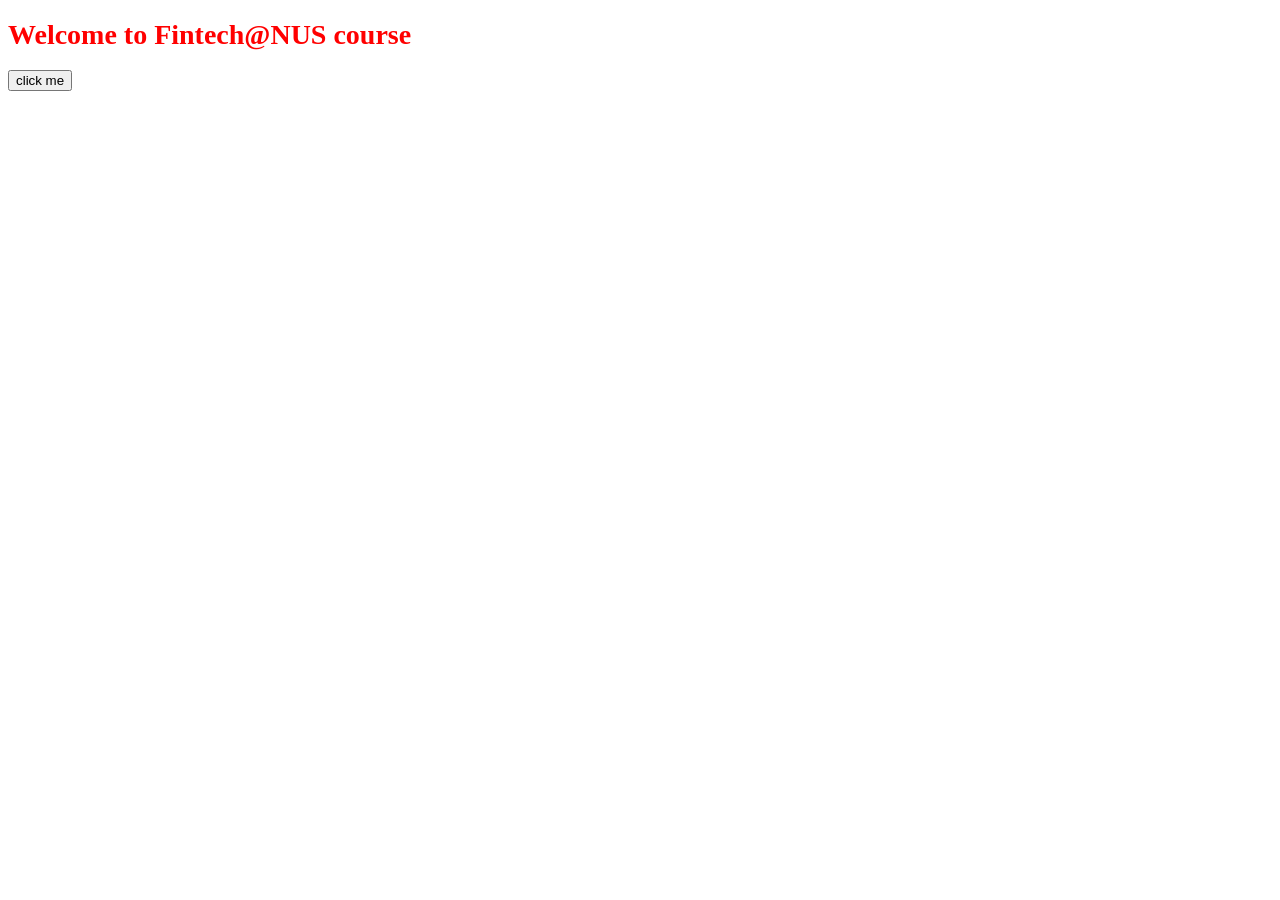
<file: basics-jsHtml/index.html>
<!DOCTYPE html>
<html lang="en">
  <head>
    <meta charset="utf-8" />
    <meta name="viewport" content="width=device-width, initial-scale=1" />
    <title>My Sample Pages</title>
    <link rel="stylesheet" href="mystyle.css">
    <script src="myscript.js"></script>
    <!-- My sample pages -->
  </head>
  <body>
    
    <h1 id="h1ref"> Welcome to Fintech@NUS course </h1>
    <button onclick="myFunction()">click me</button>

  </body>
</html>
</file>
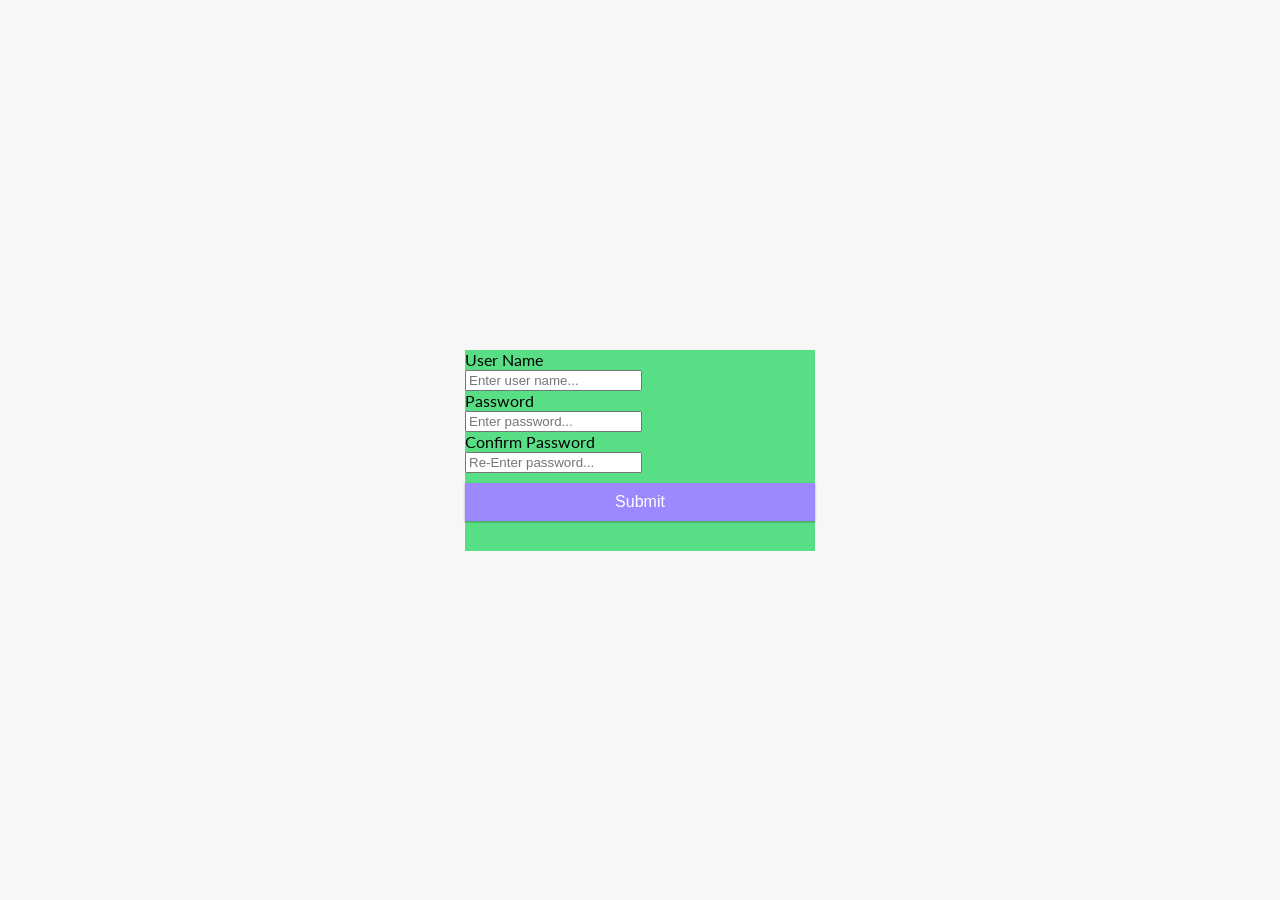
<file: jsHTMLformValidation/index.html>
<!DOCTYPE html>
<html lang="en">
  <head>
    <meta charset="UTF-8" />
    <meta name="viewport" content="width=device-width, initial-scale=1.0" />
    <meta http-equiv="X-UA-Compatible" content="ie=edge" />
    <title>My Sample Password Validation</title>
    <link rel="stylesheet" href="mystyle.css" />

    <!-- My sample pages -->
  </head>
  <body>
    <div class="container">
      <form id="form">
        <div class="form-control">
          <label for="username">User Name</label>    <br/>
          <input type="text" id="username" placeholder="Enter user name..." />  <br/>
          <label for="pwd1">Password</label>     <br/>
          <input type="password" id="pwd1" placeholder="Enter password..." />  <br/>
          <label for="pwd1">Confirm Password</label>     <br/>
          <input type="password" id="pwd2" placeholder="Re-Enter password..." />

        </div>

        <button class="btn">Submit</button>
      </form>
    </div>

    <script src="validate.js"></script>
  </body>
</html>
</file>
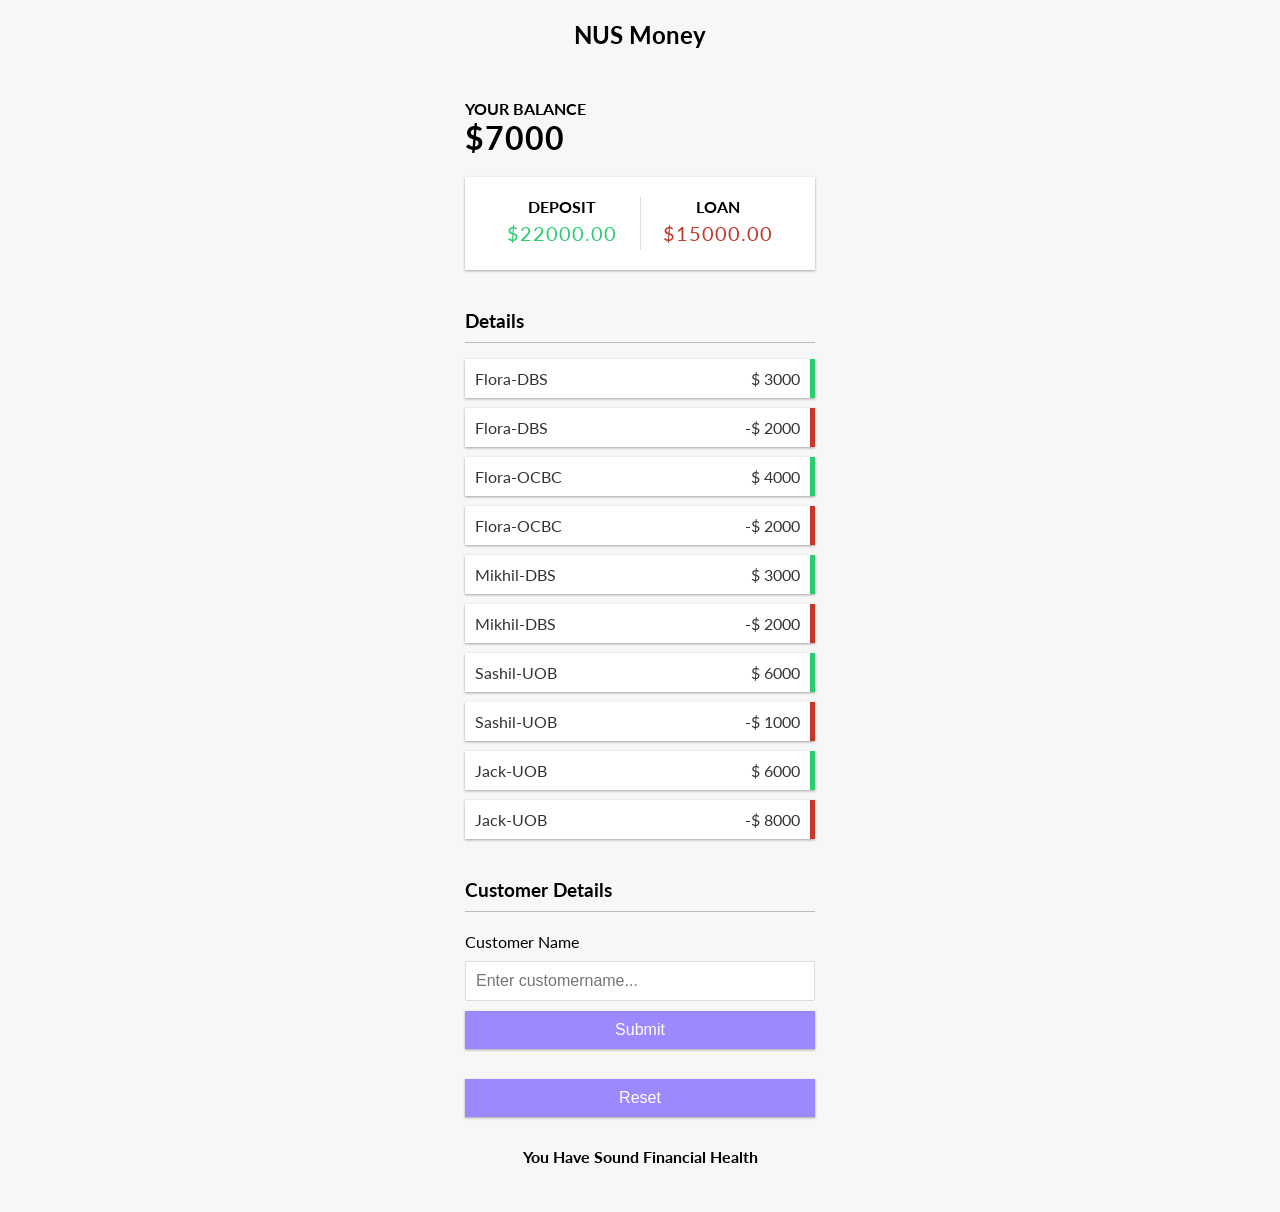
<file: nusmoney-main/index.html>
<!-- Anuflora Systems  -->
<!DOCTYPE html>
<html lang="en">
  <head>
    <meta charset="UTF-8" />
    <meta name="viewport" content="width=device-width, initial-scale=1.0" />
    <meta http-equiv="X-UA-Compatible" content="ie=edge" />
    <link rel="stylesheet" href="style.css" />
    <title>NUS Money</title>
  </head>
  <body>
    <h2> NUS Money</h2>

    <div class="container">
      <h4>Your Balance</h4>
      <h1 id="balance">$0.00</h1>

      <div class="inc-exp-container">
        <div>
          <h4>Deposit</h4>
          <p id="deposit" class="money plus">+$0.00</p>
        </div>
        <div>
          <h4>Loan</h4>
          <p id="loan" class="money minus">-$0.00</p>
        </div>
      </div>

      <h3>Details</h3>
      <ul id="list" class="list">
        <!-- <li class="minus">
          Cash <span>-$400</span><button class="delete-btn">x</button>
        </li> -->
      </ul>

        
      <h3>Customer Details</h3>
      <form id="form">
        <div class="form-control">
          <label for="custname">Customer Name</label>    
          <input type="text" id="custname" placeholder="Enter customername..." />
        </div>
        <button id = "b1" class="btn">Submit</button>
        <button id = "b2" class = "btn">Reset</button>
        <div class="form-control">
          <p id="reco" class="blinking"></p>
        </div>
       
      </form>
    
    </div>

    <script src="script.js"></script>
  </body>
</html>
</file>
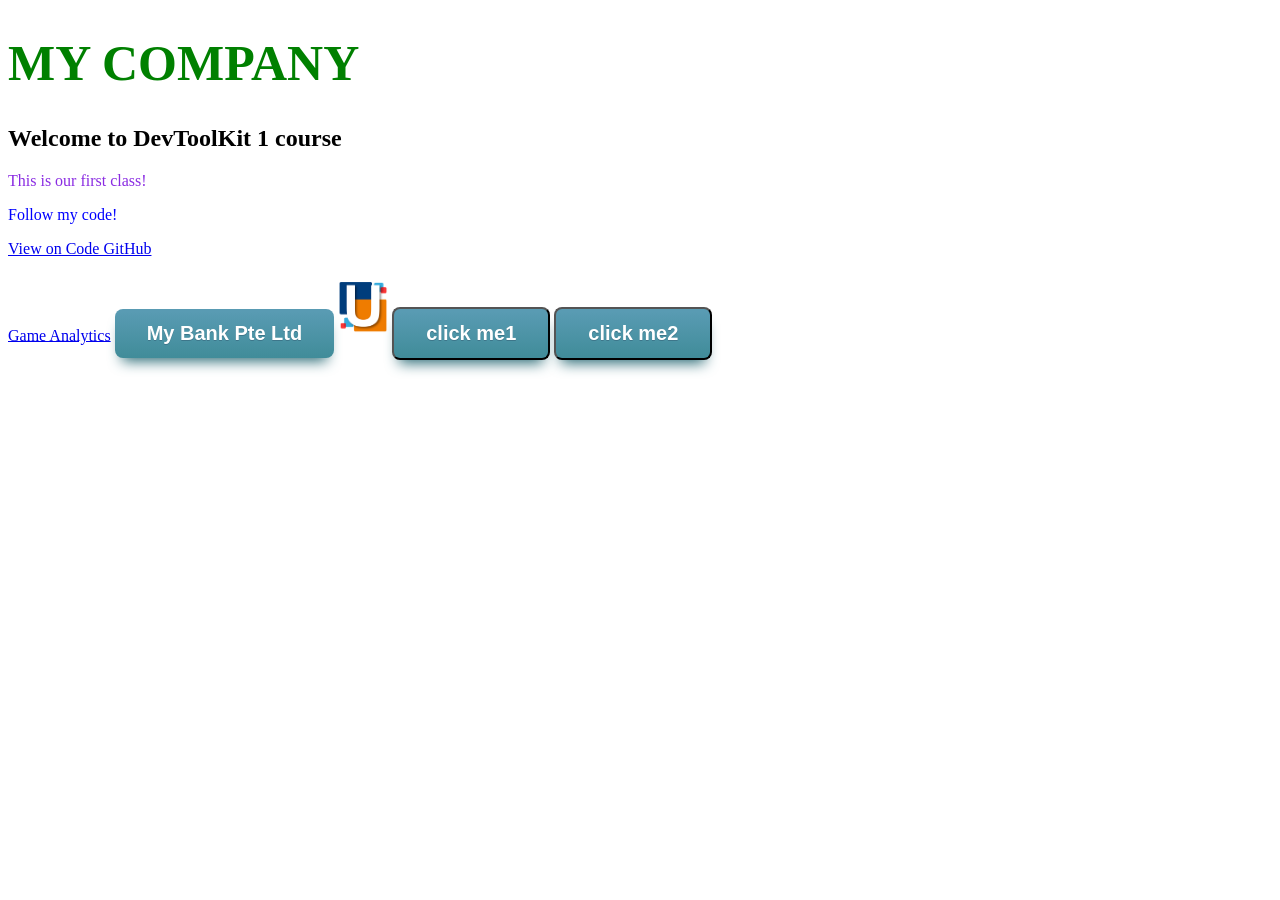
<file: basics-jsHtml/index2.html>
<!DOCTYPE html>
<html lang="en">
  <head>
    <meta charset="utf-8" />
    <meta name="viewport" content="width=device-width, initial-scale=1" />
    <title>My Sample Pages</title>
    <link rel="stylesheet" href="mystyle2.css">
    <script src="myscripts2.js"></script>
    <!-- My sample pages -->
  </head>
  <body>
    
    <h1 id="largeGreen"> MY COMPANY </h1>
    <h2 id="h1ref"> Welcome to DevToolKit 1 course </h2>
    <p> This is our first class! </p>
    <p class = "info"> Follow my code!</p>
    <p>
      <a href="https://github.com/AzureKn1ght/DeveloperKitDay1" target="_blank">View on Code GitHub</a>
    </p>
    <a id="myLink" target="_blank" href="http://www.anuflora.com">Game Analytics</a>
    <p class = "info button"> My Bank Pte Ltd </p> 
    <img src="uvents_logo.png" width = "50px" />  
    
    <button class = "button button1" onclick="myFunction()">click me1</button>
    <button class = "button button2" onclick="changeContent()">click me2</button>
    

    <!--fancy buttons    -->
    <!--    
    <button class = "button button1" onclick="myFunction()">click me</button>
    <button class = "button button2" onclick="changeContent()">click me</button>
     -->
  </body>
</html>
</file>
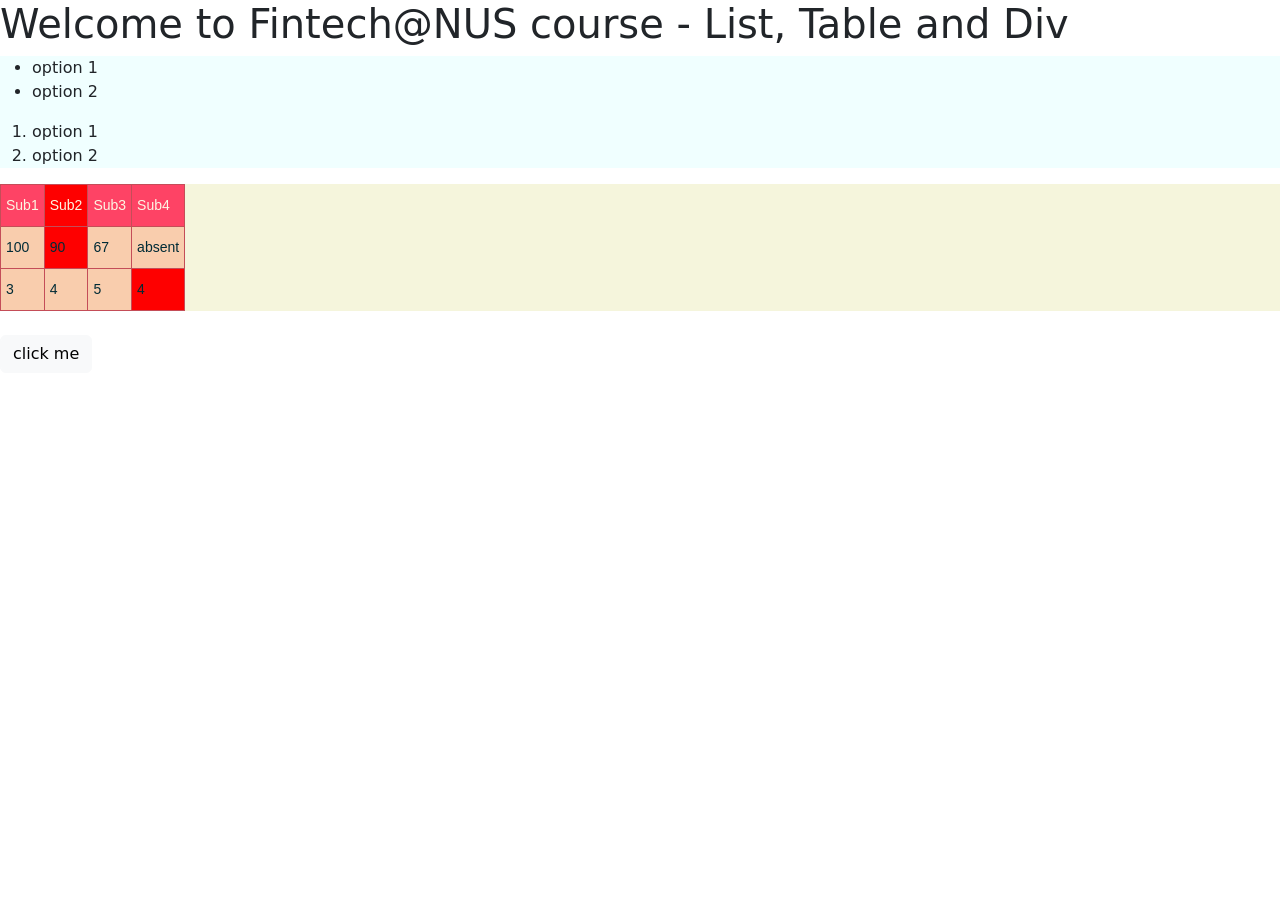
<file: basics-jsHtml/index3.html>
<!DOCTYPE html>
<html lang="en">
  <head>
    <meta charset="utf-8" />
    <meta name="viewport" content="width=device-width, initial-scale=1" />
    <title>My Sample Pages</title>
    <link rel="stylesheet" href="mystyle3.css" />
    <link
      href="https://cdn.jsdelivr.net/npm/bootstrap@5.0.1/dist/css/bootstrap.min.css"
      rel="stylesheet"
      integrity="sha384-+0n0xVW2eSR5OomGNYDnhzAbDsOXxcvSN1TPprVMTNDbiYZCxYbOOl7+AMvyTG2x"
      crossorigin="anonymous"
    />
    <script src="myscript3.js"></script>
    <!-- My sample pages -->
  </head>
  <body>
    <h1 id="h1ref">Welcome to Fintech@NUS course - List, Table and Div</h1>

    <div id="div1">
      <ul>
        <li>option 1</li>
        <li>option 2</li>
      </ul>

      <ol>
        <li>option 1</li>
        <li>option 2</li>
      </ol>
    </div>

    <div id="div2">
      <table class="tg">
        <thead>
          <tr>
            <th>Sub1</th>
            <th class="tg-mnhx">Sub2</th>
            <th>Sub3</th>
            <th>Sub4</th>
          </tr>
        </thead>
        <tbody>
          <tr>
            <td>100</td>
            <td class="tg-mnhx">90</td>
            <td>67</td>
            <td>absent</td>
          </tr>
          <tr>
            <td>3</td>
            <td>4</td>
            <td>5</td>
            <td class="tg-mnhx">4</td>
          </tr>
        </tbody>
      </table>
    </div>
    <br />
    <button class="btn btn-light" onclick="myFunction()">click me</button>
  </body>
</html>
</file>
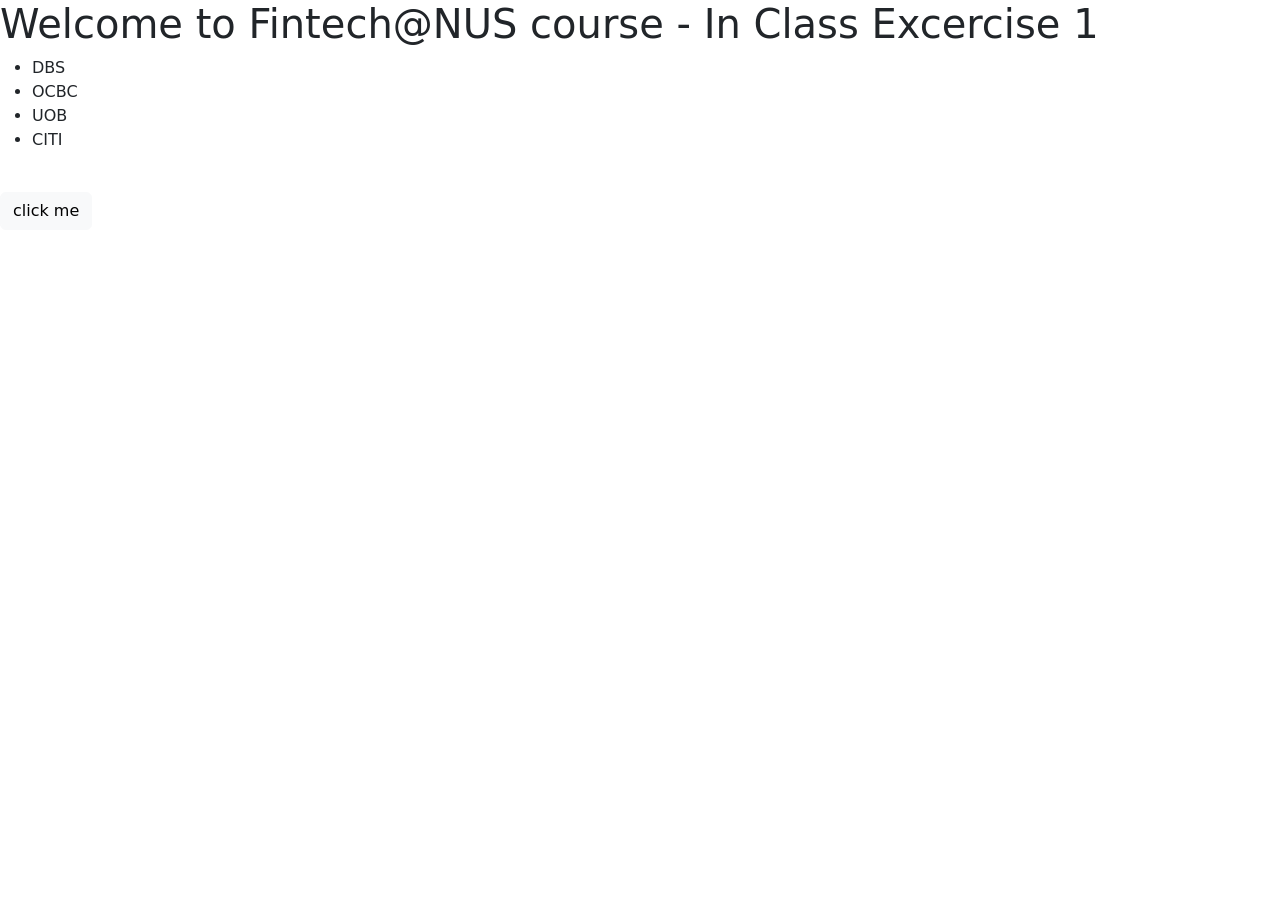
<file: basics-jsHtml/index4.html>
<!DOCTYPE html>
<html lang="en">
  <head>
    <meta charset="utf-8" />
    <meta name="viewport" content="width=device-width, initial-scale=1" />
    <title>My Sample Pages</title>
    <link rel="stylesheet" href="mystyle3.css" />
    <link
      href="https://cdn.jsdelivr.net/npm/bootstrap@5.0.1/dist/css/bootstrap.min.css"
      rel="stylesheet"
      integrity="sha384-+0n0xVW2eSR5OomGNYDnhzAbDsOXxcvSN1TPprVMTNDbiYZCxYbOOl7+AMvyTG2x"
      crossorigin="anonymous"
    />
    <script src="myscript4.js"></script>
    <!-- My sample pages -->
  </head>
  <body>
    <h1 id="h1ref">Welcome to Fintech@NUS course - In Class Excercise 1</h1>

    <div>
      <ul id="list1">
        <li>DBS</li>
        <li>OCBC</li>
        <li>UOB</li>
        <li>CITI</li>
      </ul>
    </div>
    <br />
    <button class="btn btn-light" onclick="myFunction()">click me</button>
  </body>
</html>
</file>
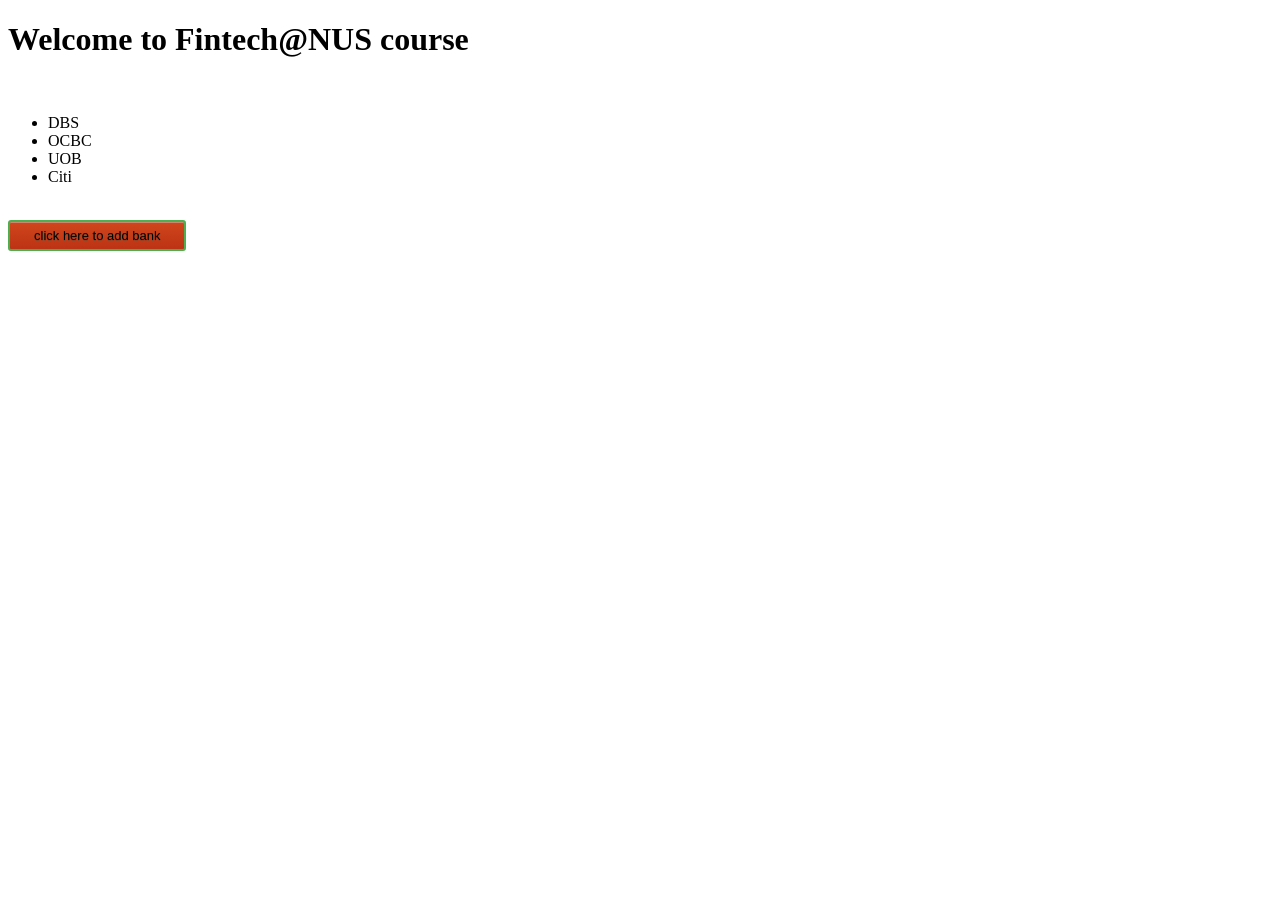
<file: In-Class Exercises/ex1paul.html>
<!DOCTYPE html>
<html lang="en">
  <head>
    <meta charset="utf-8" />
    <meta name="viewport" content="width=device-width, initial-scale=1" />
    <title>My Sample Pages</title>
    <link rel="stylesheet" href="ex1paul.css">
    <script src="ex1paul.js"></script>
    <!-- My sample pages -->
  </head>
  <body>
    
    <h1 id="h1ref"> Welcome to Fintech@NUS course </h1>

    <br>
    <ul id="banklist">
        <li>DBS</li>
        <li>OCBC</li>
        <li>UOB</li>
        <li>Citi</li>
    </ul>
    <br>
    <button class="button button1" onclick="myFunction()">click here to add bank</button>

  </body>
</html>
</file>
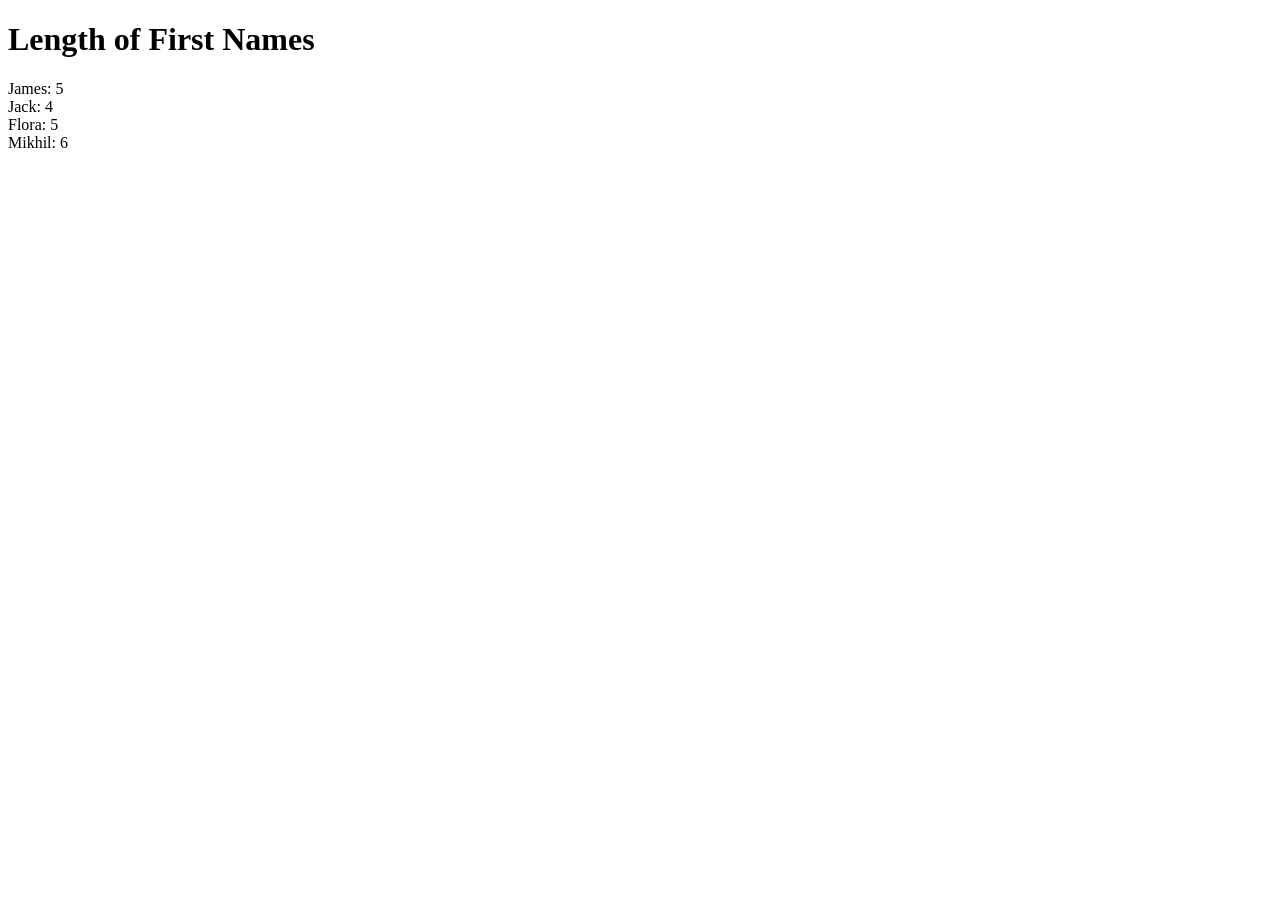
<file: In-Class Exercises/ex3paul.html>
<!DOCTYPE html>
<html lang="en">
  <head>
    <meta charset="utf-8" />
    <meta name="viewport" content="width=device-width, initial-scale=1" />
    <title>Length of First Names</title>
    <script src="ex3paul.js"></script>
  </head>

  <body onload="write()">

    <h1>Length of First Names</h1>
  
    <p id="NameList">  </p>
   
    <script></script>
    
  </body>
</file>
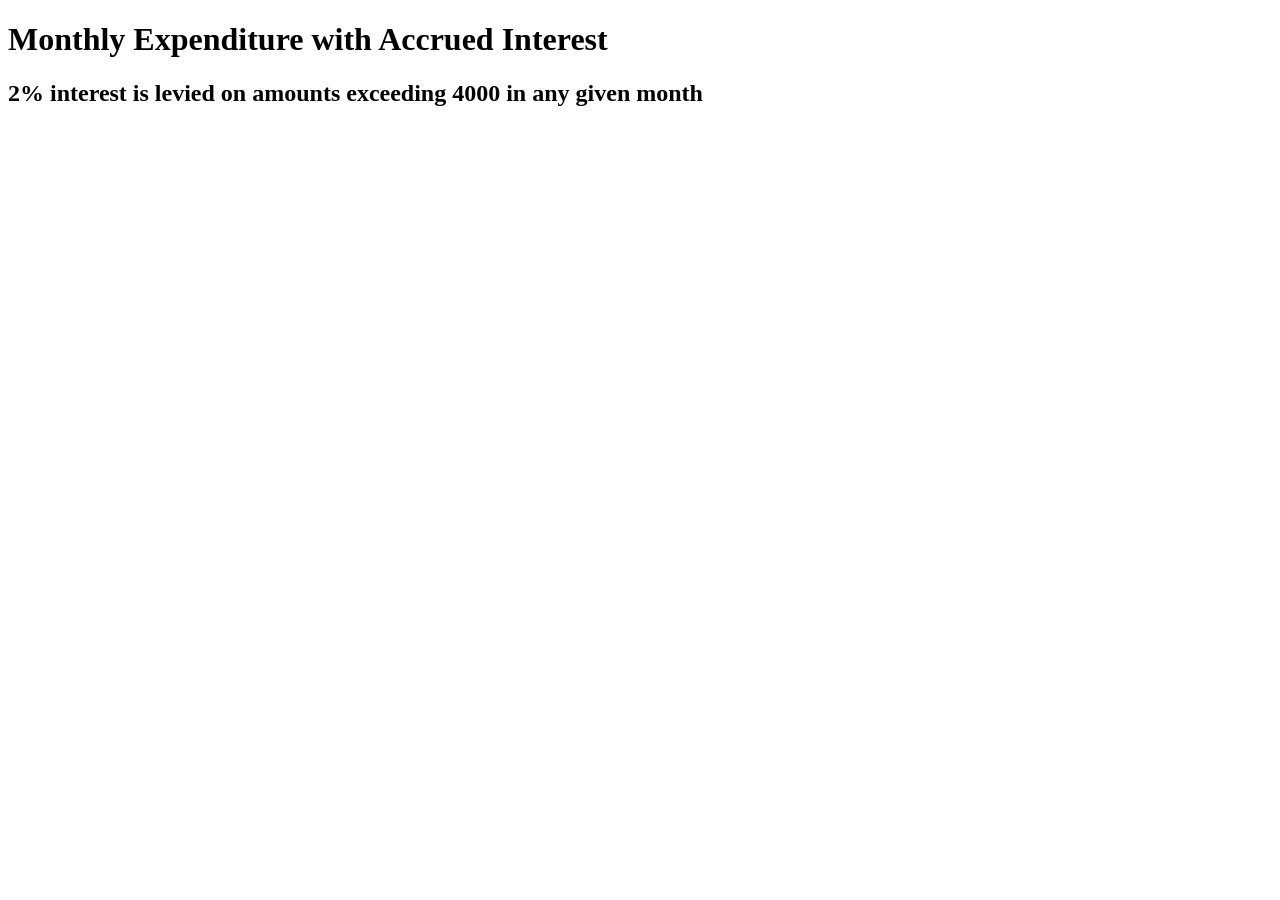
<file: In-Class Exercises/ex6paul.html>
<!DOCTYPE html>
<html lang="en">
  <head>
    <meta charset="utf-8" />
    <meta name="viewport" content="width=device-width, initial-scale=1" />
    <title>Length of First Names</title>
    <script src="ex6paul.js"></script>
  </head>

  <body>

    <h1>Monthly Expenditure with Accrued Interest</h1>
    <h2>2% interest is levied on amounts exceeding 4000 in any given month</h2>
    <p id="Expenditure">  </p>
   
    <script></script>
    
  </body>
</file>
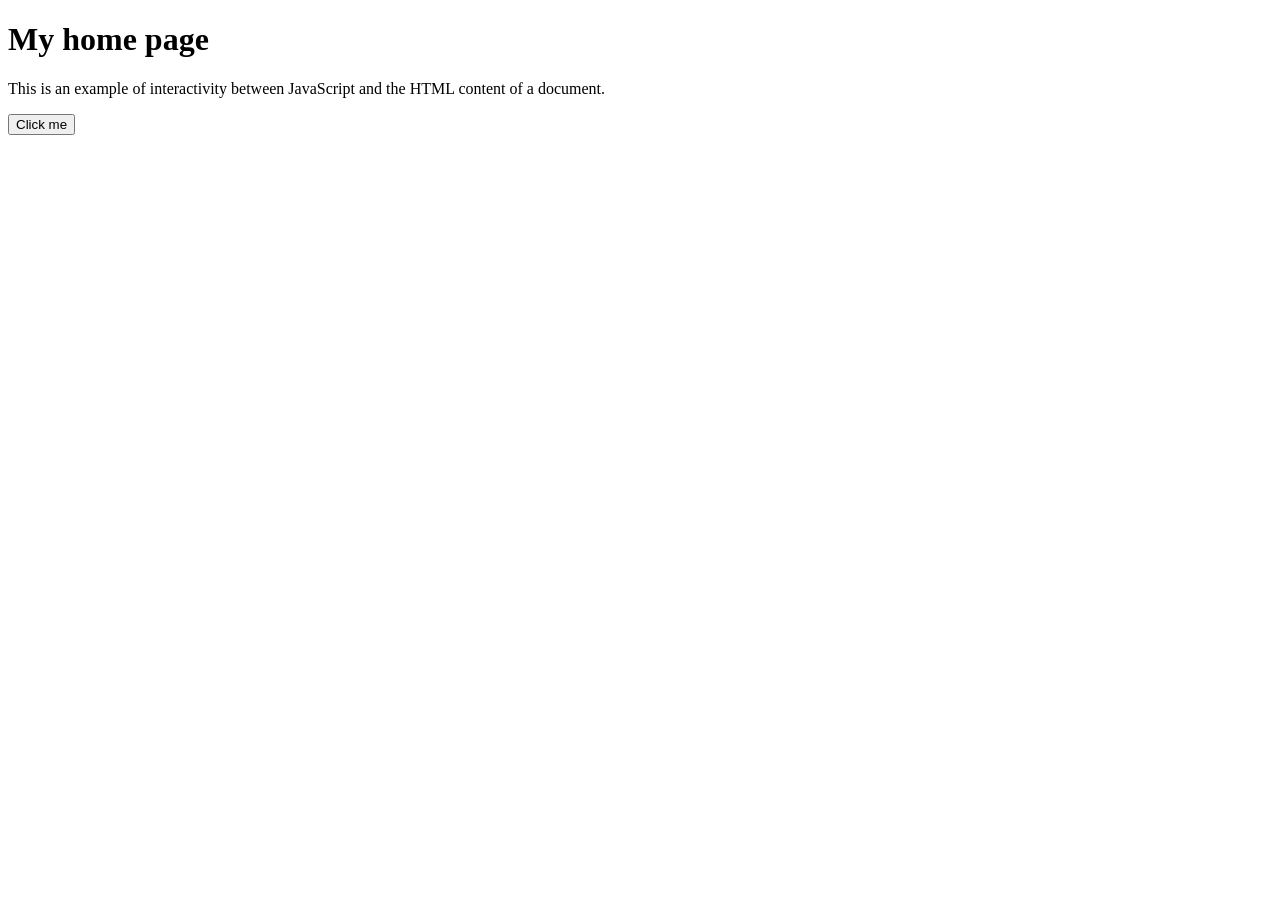
<file: JSBlocks/test.html>
<!DOCTYPE html>
<html lang="en">
<head>
<title>JavaScript and HTML</title>
<meta charset="utf-8"/>
<script>
function changeTitleCSSStyle() {
var title = document.querySelector("#mainTitle");
title.style.color = 'black';
title.style.backgroundColor = "yellow";
title.style.border = "5px dashed red";
}
</script>
</head>
<body>
<h1 id="mainTitle">My home page</h1>
<p>This is an example of interactivity between JavaScript and the HTML content of a document.</p>
<button onclick="changeTheTitle();">Click me</button>
</body>
</html>
</file>
<file: basics-jsHtml/mystyle.css>
h1 { color: red; font-size:28px;} 
/* MY commnet */
.tg  {border-collapse:collapse;border-spacing:0;}
.tg td{border-color:black;border-style:solid;border-width:1px;font-family:Arial, sans-serif;font-size:14px;
  overflow:hidden;padding:10px 5px;word-break:normal;}
.tg th{border-color:black;border-style:solid;border-width:1px;font-family:Arial, sans-serif;font-size:14px;
  font-weight:normal;overflow:hidden;padding:10px 5px;word-break:normal;}
.tg .tg-mnhx{background-color:#fe0000;text-align:left;vertical-align:top}
</file>
<file: jsHTMLformValidation/mystyle.css>
@import url('https://fonts.googleapis.com/css?family=Lato&display=swap');

:root {
  --box-shadow: 0 1px 3px rgba(0, 0, 0, 0.12), 0 1px 2px rgba(0, 0, 0, 0.24);
}

* {
  box-sizing: border-box;
}

body {
  background-color: #f7f7f7;
  display: flex;
  flex-direction: column;
  align-items: center;
  justify-content: center;
  min-height: 100vh;
  margin: 0;
  font-family: 'Lato', sans-serif;
}

.container {
  background-color: #58df85;
  margin: 30px auto;
  width: 350px;
}

.btn {
    cursor: pointer;
    background-color: #9c88ff;
    box-shadow: var(--box-shadow);
    color: #fff;
    border: 0;
    display: block;
    font-size: 16px;
    margin: 10px 0 30px;
    padding: 10px;
    width: 100%;
  }
  
  .btn:focus,
  .delete-btn:focus {
    outline: 0;
  }
</file>
<file: nusmoney-main/style.css>
/* (c) Anuflora Systems */

@import url('https://fonts.googleapis.com/css?family=Lato&display=swap');

:root {
  --box-shadow: 0 1px 3px rgba(0, 0, 0, 0.12), 0 1px 2px rgba(0, 0, 0, 0.24);
}

* {
  box-sizing: border-box;
}

body {
  background-color: #f7f7f7;
  display: flex;
  flex-direction: column;
  align-items: center;
  justify-content: center;
  min-height: 100vh;
  margin: 0;
  font-family: 'Lato', sans-serif;
}

.container {
  margin: 30px auto;
  width: 350px;
}

h1 {
  letter-spacing: 1px;
  margin: 0;
}

h3 {
  border-bottom: 1px solid #bbb;
  padding-bottom: 10px;
  margin: 40px 0 10px;
}

h4 {
  margin: 0;
  text-transform: uppercase;
}

.inc-exp-container {
  background-color: #fff;
  box-shadow: var(--box-shadow);
  padding: 20px;
  display: flex;
  justify-content: space-between;
  margin: 20px 0;
}

.inc-exp-container > div {
  flex: 1;
  text-align: center;
}

.inc-exp-container > div:first-of-type {
  border-right: 1px solid #dedede;
}

.money {
  font-size: 20px;
  letter-spacing: 1px;
  margin: 5px 0;
}

.money.plus {
  color: #2ecc71;
}

.money.minus {
  color: #c0392b;
}

label {
  display: inline-block;
  margin: 10px 0;
}

input[type='text'],
input[type='number'] {
  border: 1px solid #dedede;
  border-radius: 2px;
  display: block;
  font-size: 16px;
  padding: 10px;
  width: 100%;
}

.btn {
  cursor: pointer;
  background-color: #9c88ff;
  box-shadow: var(--box-shadow);
  color: #fff;
  border: 0;
  display: block;
  font-size: 16px;
  margin: 10px 0 30px;
  padding: 10px;
  width: 100%;
}

.btn:focus,
.delete-btn:focus {
  outline: 0;
}

.list {
  list-style-type: none;
  padding: 0;
  margin-bottom: 40px;
}

.list li {
  background-color: #fff;
  box-shadow: var(--box-shadow);
  color: #333;
  display: flex;
  justify-content: space-between;
  position: relative;
  padding: 10px;
  margin: 10px 0;
}

.list li.plus {
  border-right: 5px solid #2ecc71;
}

.list li.minus {
  border-right: 5px solid #c0392b;
}

.delete-btn {
  cursor: pointer;
  background-color: #e74c3c;
  border: 0;
  color: #fff;
  font-size: 20px;
  line-height: 20px;
  padding: 2px 5px;
  position: absolute;
  top: 50%;
  left: 0;
  transform: translate(-100%, -50%);
  opacity: 0;
  transition: opacity 0.3s ease;
}

.list li:hover .delete-btn {
  opacity: 1;
}

.blinking{
  text-align: center;
  font-weight: bold;
  animation:blinkingText 1.2s infinite;
}
@keyframes blinkingText{
  0%{     color:#5739ee;}
  49%{    color: #5739ee;}
  60%{    color: transparent; }
  99%{    color: transparent;  }
  100%{   color: #5739ee;}
}
</file>
<file: basics-jsHtml/mystyle2.css>
p {
  color: blueviolet;
  font-size: 16px;
}

#largeGreen {
  color: green;
  font-size: 50px;
}

.info {
  color: blue;
}

/*
.button {
    background-color: red;
}
*/

/*
.button {
    background-color: #4CAF50;
    border: none;
    color: white;
    padding: 16px 32px;
    text-align: center;
    text-decoration: none;
    display: inline-block;
    font-size: 16px;
    margin: 4px 2px;
    transition-duration: 0.4s;
    cursor: pointer;
  }
  
  .button1 {
    background-color: white; 
    color: black; 
    border: 2px solid #4CAF50;
  }
  
  .button1:hover {
    background-color: #4CAF50;
    color: white;
  }
  
  .button2 {
    background-color: white; 
    color: black; 
    border: 2px solid #008CBA;
  }
  
  .button2:hover {
    background-color: #008CBA;
    color: white;
  }
  */

.button {
  box-shadow: 0px 10px 14px -7px #276873;
  background: linear-gradient(to bottom, #599bb3 5%, #408c99 100%);
  background-color: #599bb3;
  border-radius: 8px;
  display: inline-block;
  cursor: pointer;
  color: #ffffff;
  font-family: Arial;
  font-size: 20px;
  font-weight: bold;
  padding: 13px 32px;
  text-decoration: none;
  text-shadow: 0px 1px 0px #3d768a;
}
.button:hover {
  background: linear-gradient(to bottom, #408c99 5%, #599bb3 100%);
  background-color: #408c99;
}
.button:active {
  position: relative;
  top: 1px;
}
</file>
<file: basics-jsHtml/mystyle3.css>
h1 { color: red; font-size:28px;} 

.tg  {border-collapse:collapse;border-color:#C44D58;border-spacing:0;}
.tg td{background-color:#F9CDAD;border-color:#C44D58;border-style:solid;border-width:1px;color:#002b36;
  font-family:Arial, sans-serif;font-size:14px;overflow:hidden;padding:10px 5px;word-break:normal;}
.tg th{background-color:#FE4365;border-color:#C44D58;border-style:solid;border-width:1px;color:#fdf6e3;
  font-family:Arial, sans-serif;font-size:14px;font-weight:normal;overflow:hidden;padding:10px 5px;word-break:normal;}
.tg .tg-0lax{text-align:left;vertical-align:top}
.tg .tg-mnhx{background-color:#fe0000;text-align:left;vertical-align:top}

#div1
{
  background-color: azure;
}

#div2
{
  background-color: beige;
}
</file>
<file: In-Class Exercises/ex1paul.css>
p { color: blueviolet; font-size:16px;} 

#largeGreen { color:green; font-size:50px;} 

.info {color: blue;}


/*
.button {
    background-color: red;
}
*/


/* .button {
    background-color: #4CAF50;
    border: none;
    color: white;
    padding: 16px 32px;
    text-align: center;
    text-decoration: none;
    display: inline-block;
    font-size: 16px;
    margin: 4px 2px;
    transition-duration: 0.4s;
    cursor: pointer;
  }
*/

.button {
	box-shadow:inset 0px 1px 0px 0px #cf866c;
	background:linear-gradient(to bottom, #d0451b 5%, #bc3315 100%);
	background-color:chartreuse;
	border-radius:3px;
	border:1px solid #942911;
	display:inline-block;
	cursor:pointer;
	color:#ffffff;
	font-family:Arial;
	font-size:13px;
	padding:6px 24px;
	text-decoration:none;
	text-shadow:0px 1px 0px #854629;
}
.button:hover {
	background:linear-gradient(to bottom, #bc3315 5%, #d0451b 100%);
	background-color:#bc3315;
}
.button:active {
	position:relative;
	top:1px;
}
  .button1 {
    background-color: white; 
    color: black; 
    border: 2px solid #4CAF50;
  }
  
  .button1:hover {
    background-color: #4CAF50;
    color: white;
  }
  
  .button2 {
    background-color: white; 
    color: black; 
    border: 2px solid #008CBA;
  }
  
  .button2:hover {
    background-color: #008CBA;
    color: white;
  }
</file>
